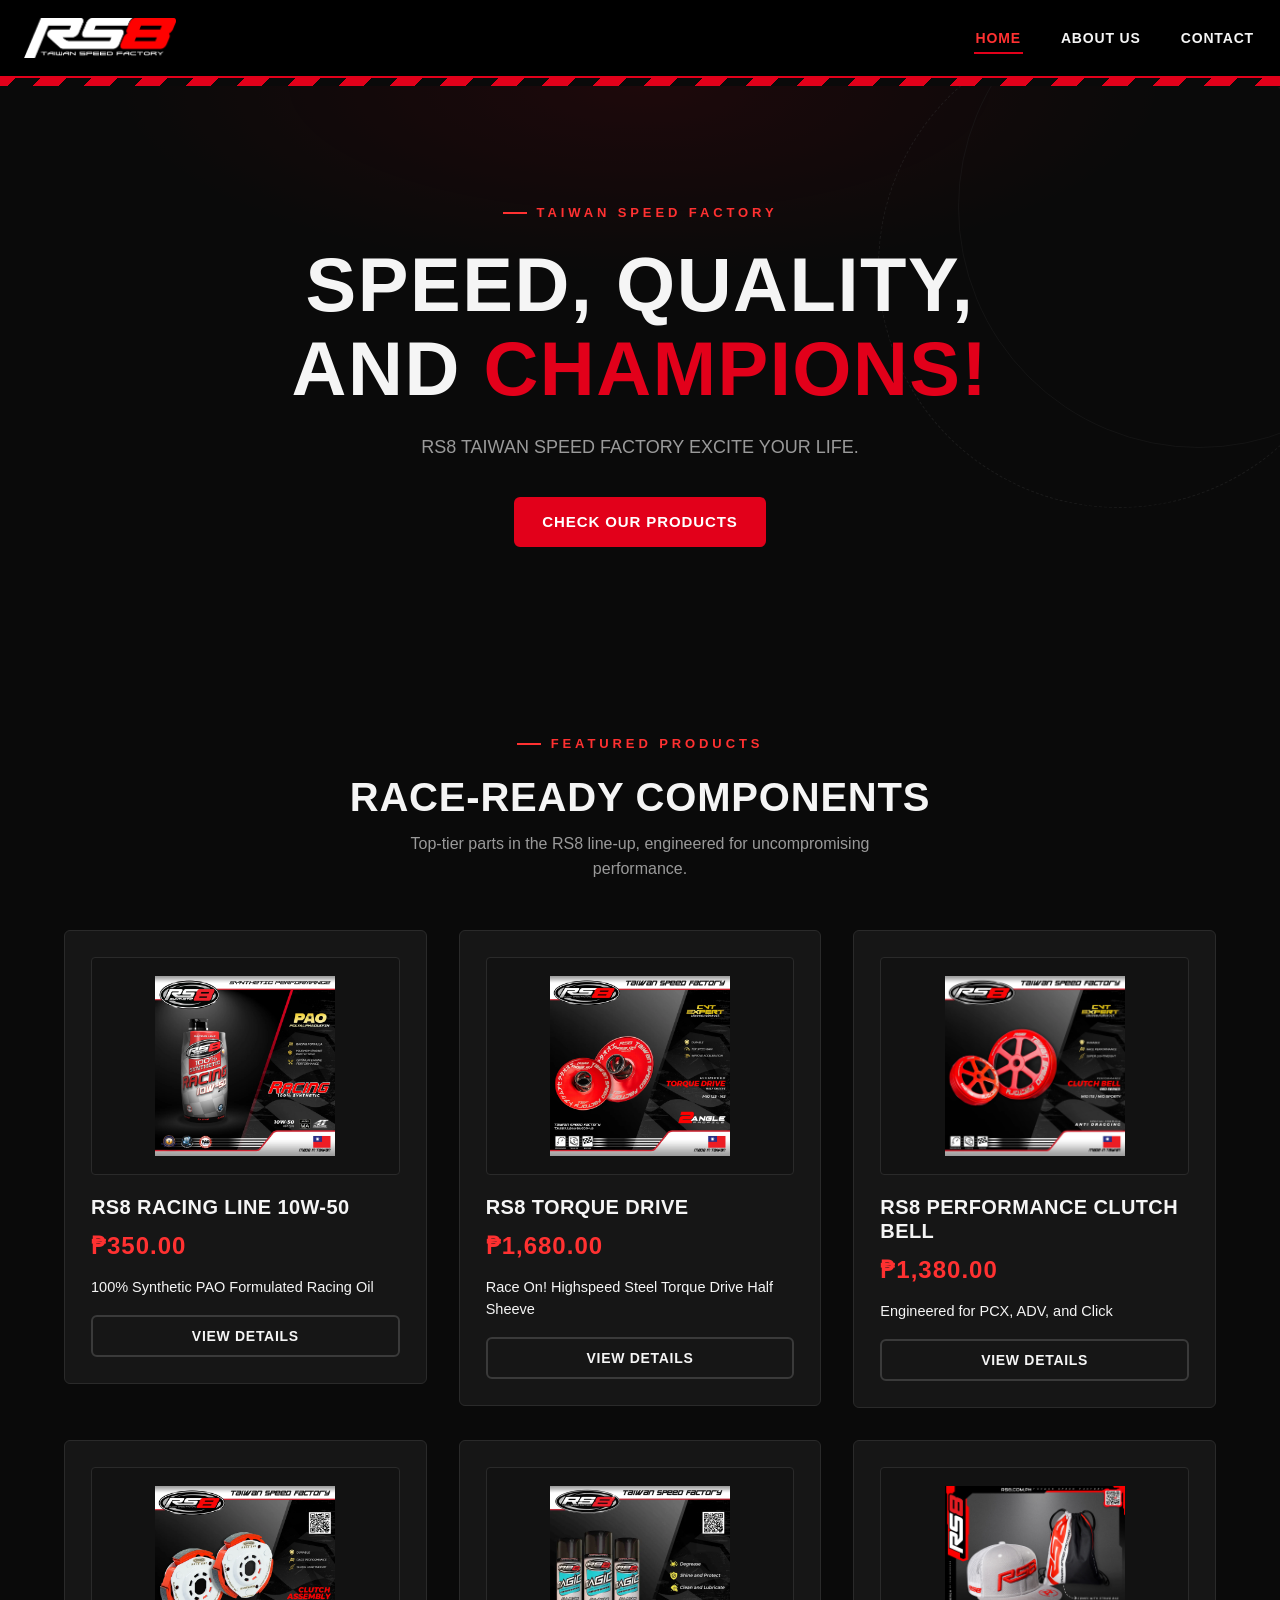
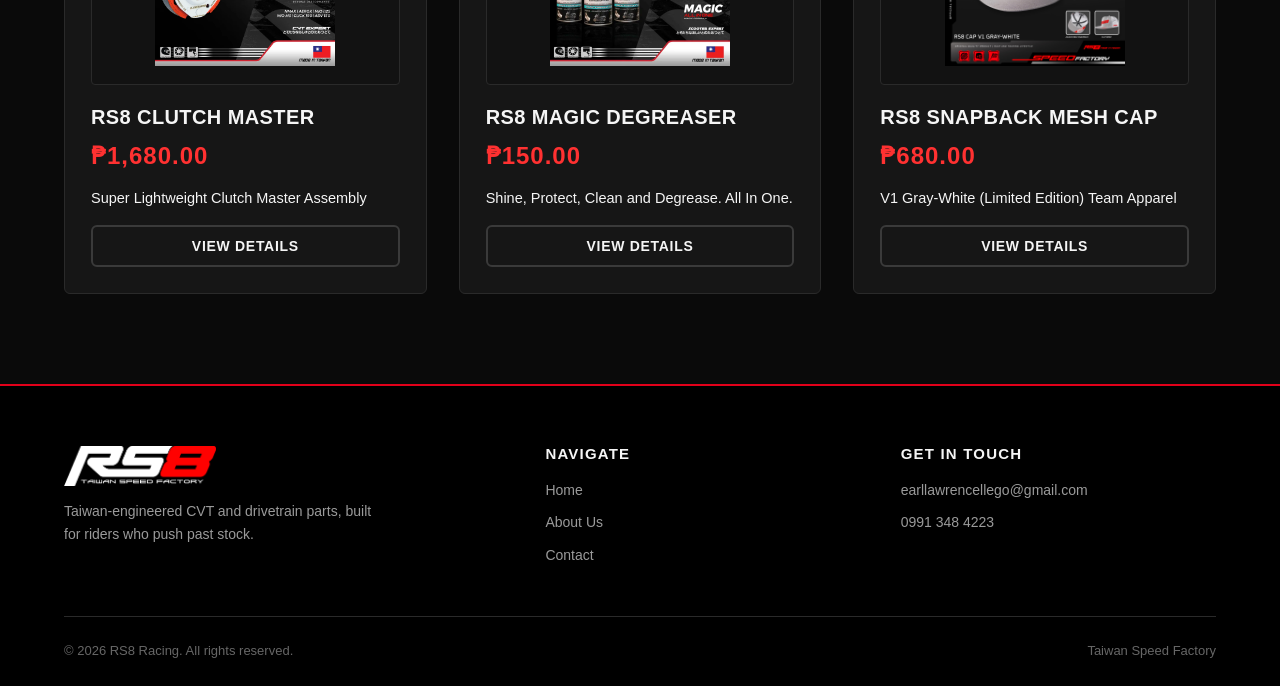
<file: index.html>
<!DOCTYPE html>
<html lang="en">
<head>
    <meta charset="UTF-8">
    <meta name="viewport" content="width=device-width, initial-scale=1.0">
    <title>RS8 Racing | Taiwan Speed Factory</title>
    <meta name="description" content="RS8 Racing — Taiwan-engineered CVT and drivetrain performance parts, dyno-tested for Philippine riders.">
    <link rel="stylesheet" href="css/style.css">
    <style>
        /* Small addition for the background video */
        .hero-video {
            position: absolute;
            top: 0;
            left: 0;
            width: 100%;
            height: 100%;
            object-fit: cover;
            z-index: 0;
            opacity: 0.35; /* Dims the video so the text pops */
        }
        .hero-inner {
            z-index: 1; /* Keeps text above the video */
        }
    </style>
</head>
<body>

<header class="site-header">
    <a href="index.html" class="logo"><img src="images/rs8logo.webp" alt="RS8 Racing Logo"></a>
    <button class="nav-toggle" aria-label="Toggle menu" aria-expanded="false">
        <span></span><span></span><span></span>
    </button>
    <nav>
        <ul>
            <li><a href="index.html" class="active">HOME</a></li>
            <li><a href="about.html">ABOUT US</a></li>
            <li><a href="contact.html">CONTACT</a></li>
        </ul>
    </nav>
</header>

<div class="hazard-rule"></div>

<main>

    <!-- HERO SECTION WITH VIDEO -->
    <section class="hero">
        <video autoplay muted loop playsinline class="hero-video">
            <source src="images/rs8-hero.mp4" type="video/mp4">
        </video>
        <div class="hero-inner">
            <span class="eyebrow">Taiwan Speed Factory</span>
            <h1>SPEED, QUALITY, AND <em>CHAMPIONS!</em></h1>
            <p>RS8 TAIWAN SPEED FACTORY EXCITE YOUR LIFE.</p>
            <div class="hero-ctas">
                <a href="#featured" class="btn">CHECK OUR PRODUCTS</a>
            </div>
        </div>
    </section>

    <!-- PRODUCT GRID -->
    <section id="featured">
        <div class="container">
            <div class="section-title">
                <span class="eyebrow">Featured Products</span>
                <h2>Race-Ready Components</h2>
                <p>Top-tier parts in the RS8 line-up, engineered for uncompromising performance.</p>
            </div>

            <div class="product-grid">

                <div class="product-card">
                    <div class="img-wrap"><img src="images/rs8oil.webp" alt="RS8 Racing Line 10W-50"></div>
                    <h3>RS8 Racing Line 10W-50</h3>
                    <div class="product-price">₱350.00</div>
                    <p class="product-desc">100% Synthetic PAO Formulated Racing Oil</p>
                    
                    <div class="details-content">
                        <ul class="product-features">
                            <li>100% Synthetic</li>
                            <li>10W-50 API SN</li>
                            <li>4T Racing / JASO MA</li>
                            <li>PAO Formulated</li>
                        </ul>
                    </div>
                    <button class="details-btn">View Details</button>
                </div>

                <div class="product-card">
                    <div class="img-wrap"><img src="images/torquedrive.webp" alt="RS8 Torque Drive"></div>
                    <h3>RS8 Torque Drive</h3>
                    <div class="product-price">₱1,680.00</div>
                    <p class="product-desc">Race On! Highspeed Steel Torque Drive Half Sheeve</p>
                    
                    <div class="details-content">
                        <ul class="product-features">
                            <li>Touring and Race Proven</li>
                            <li>Performance Guaranteed</li>
                            <li>High Speed Profile Design</li>
                            <li>Precision Machining</li>
                        </ul>
                    </div>
                    <button class="details-btn">View Details</button>
                </div>

                <div class="product-card">
                    <div class="img-wrap"><img src="images/rs8bell.webp" alt="RS8 Performance Clutch Bell"></div>
                    <h3>RS8 Performance Clutch Bell</h3>
                    <div class="product-price">₱1,380.00</div>
                    <p class="product-desc">Engineered for PCX, ADV, and Click</p>
                    
                    <div class="details-content">
                        <ul class="product-features">
                            <li>Anti Dragging Formula</li>
                            <li>Dynamically Balanced</li>
                            <li>Touring and Race Proven</li>
                        </ul>
                    </div>
                    <button class="details-btn">View Details</button>
                </div>

                <div class="product-card">
                    <div class="img-wrap"><img src="images/rs8clutchassy.webp" alt="RS8 Lightweight Clutch Master"></div>
                    <h3>RS8 Clutch Master</h3>
                    <div class="product-price">₱1,680.00</div>
                    <p class="product-desc">Super Lightweight Clutch Master Assembly</p>
                    
                    <div class="details-content">
                        <ul class="product-features">
                            <li>Anti Dragging Formula</li>
                            <li>Touring and Race Proven</li>
                            <li>Performance Guaranteed</li>
                        </ul>
                    </div>
                    <button class="details-btn">View Details</button>
                </div>

                <div class="product-card">
                    <div class="img-wrap"><img src="images/rs8degreaser.webp" alt="RS8 Magic Degreaser"></div>
                    <h3>RS8 Magic Degreaser</h3>
                    <div class="product-price">₱150.00</div>
                    <p class="product-desc">Shine, Protect, Clean and Degrease. All In One.</p>
                    
                    <div class="details-content">
                        <ul class="product-features">
                            <li>Powerful Fast-Acting Formula</li>
                            <li>Safe for Engine & Plastic Parts</li>
                            <li>Excellent Chain Cleaner</li>
                        </ul>
                    </div>
                    <button class="details-btn">View Details</button>
                </div>

                <div class="product-card">
                    <div class="img-wrap"><img src="images/rs8cap.jpg" alt="RS8 Snapback Mesh Cap"></div>
                    <h3>RS8 Snapback Mesh Cap</h3>
                    <div class="product-price">₱680.00</div>
                    <p class="product-desc">V1 Gray-White (Limited Edition) Team Apparel</p>
                    
                    <div class="details-content">
                        <ul class="product-features">
                            <li>Premium Flat Brim Snapback</li>
                            <li>High Quality 3D Embroidery</li>
                            <li>Cotton/Acrylic Blend</li>
                            <li>Comes with Free String Bag</li>
                        </ul>
                    </div>
                    <button class="details-btn">View Details</button>
                </div>

            </div>
        </div>
    </section>

</main>

<footer>
    <div class="container">
        <div class="footer-grid">
            <div class="footer-col footer-brand">
                <a href="index.html" class="logo"><img src="images/rs8logo.webp" alt="RS8 Racing Logo"></a>
                <p>Taiwan-engineered CVT and drivetrain parts, built for riders who push past stock.</p>
            </div>
            <div class="footer-col">
                <h4>Navigate</h4>
                <a href="index.html">Home</a>
                <a href="about.html">About Us</a>
                <a href="contact.html">Contact</a>
            </div>
            <div class="footer-col">
                <h4>Get In Touch</h4>
                <a href="mailto:earllawrencellego@gmail.com">earllawrencellego@gmail.com</a>
                <a href="tel:+639913484223">0991 348 4223</a>
            </div>
        </div>
        <div class="footer-bottom">
            <span>&copy; 2026 RS8 Racing. All rights reserved.</span>
            <span>Taiwan Speed Factory</span>
        </div>
    </div>
</footer>

<script src="js/main.js"></script>
</body>
</html>
</file>
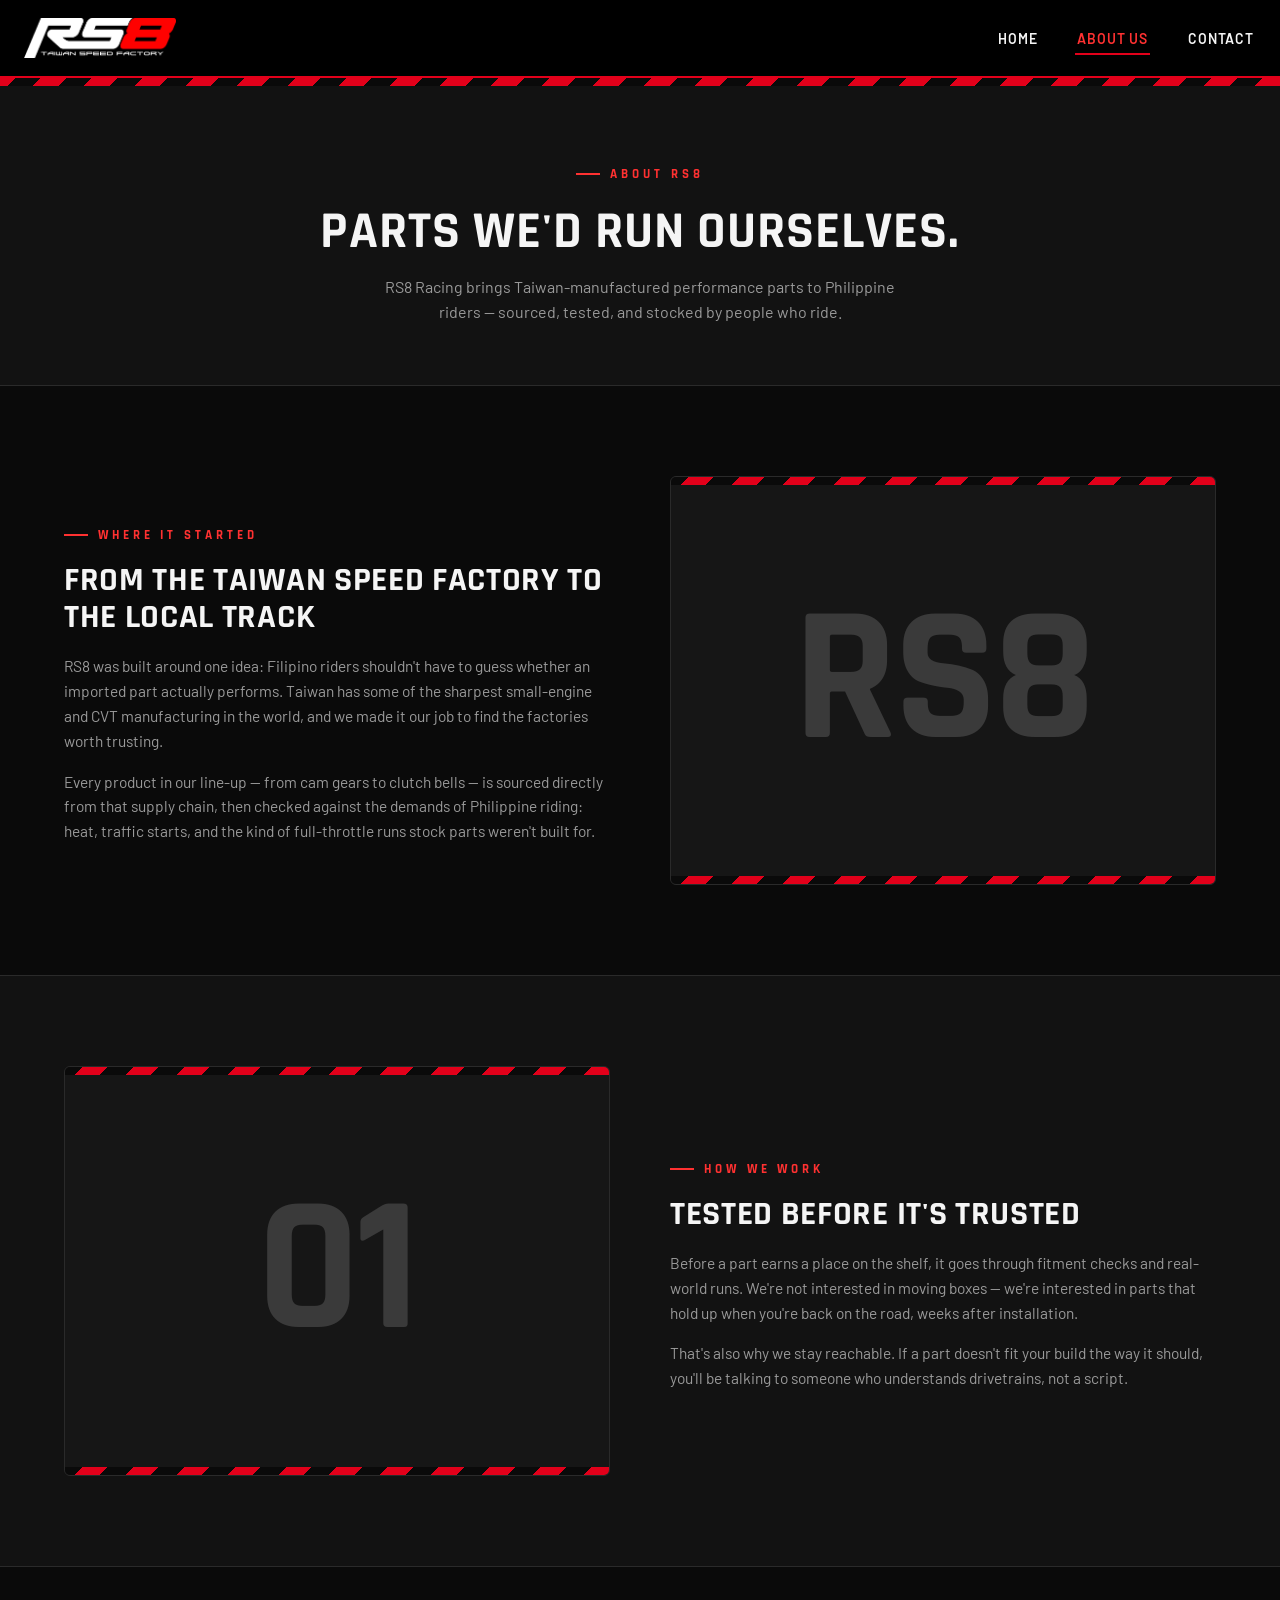
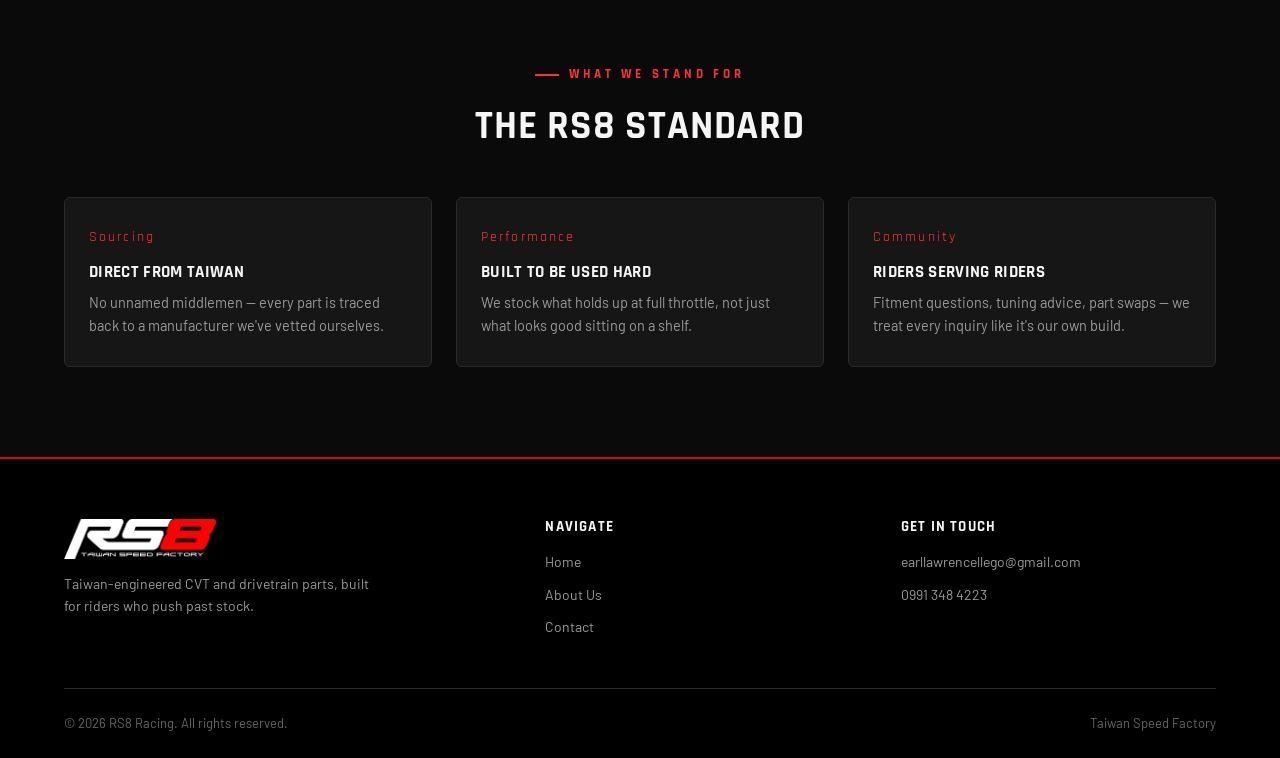
<file: about.html>
<!DOCTYPE html>
<html lang="en">
<head>
<meta charset="UTF-8">
<meta name="viewport" content="width=device-width, initial-scale=1.0">
<title>About Us | RS8 Racing</title>
<meta name="description" content="RS8 Racing sources and tests Taiwan-made CVT and drivetrain parts for Philippine riders. Learn our story.">
<link rel="preconnect" href="https://fonts.googleapis.com">
<link rel="preconnect" href="https://fonts.gstatic.com" crossorigin>
<link href="https://fonts.googleapis.com/css2?family=Rajdhani:wght@500;600;700&family=Barlow:wght@400;500;600&display=swap" rel="stylesheet">
<link rel="stylesheet" href="css/style.css">
</head>
<body>

<header class="site-header">
    <a href="index.html" class="logo"><img src="images/rs8logo.webp" alt="RS8 Racing Logo"></a>
    <button class="nav-toggle" aria-label="Toggle menu" aria-expanded="false">
        <span></span><span></span><span></span>
    </button>
    <nav>
        <ul>
            <li><a href="index.html">Home</a></li>
            <li><a href="about.html" class="active">About Us</a></li>
            <li><a href="contact.html">Contact</a></li>
        </ul>
    </nav>
</header>

<div class="hazard-rule"></div>

<main>

    <section class="page-hero">
        <span class="eyebrow">About RS8</span>
        <h1>Parts we'd run ourselves.</h1>
        <p>RS8 Racing brings Taiwan-manufactured performance parts to Philippine riders — sourced, tested, and stocked by people who ride.</p>
    </section>

    <section>
        <div class="container">
            <div class="about-block">
                <div class="about-copy">
                    <span class="eyebrow">Where It Started</span>
                    <h2>From the Taiwan Speed Factory to the local track</h2>
                    <p>RS8 was built around one idea: Filipino riders shouldn't have to guess whether an imported part actually performs. Taiwan has some of the sharpest small-engine and CVT manufacturing in the world, and we made it our job to find the factories worth trusting.</p>
                    <p>Every product in our line-up — from cam gears to clutch bells — is sourced directly from that supply chain, then checked against the demands of Philippine riding: heat, traffic starts, and the kind of full-throttle runs stock parts weren't built for.</p>
                </div>
                <div class="about-visual">
                    <div class="hazard-rule"></div>
                    <span class="about-visual-mark">RS8</span>
                    <div class="hazard-rule bottom"></div>
                </div>
            </div>
        </div>
    </section>

    <section class="feature-strip">
        <div class="container">
            <div class="about-block reverse">
                <div class="about-visual">
                    <div class="hazard-rule"></div>
                    <span class="about-visual-mark">01</span>
                    <div class="hazard-rule bottom"></div>
                </div>
                <div class="about-copy">
                    <span class="eyebrow">How We Work</span>
                    <h2>Tested before it's trusted</h2>
                    <p>Before a part earns a place on the shelf, it goes through fitment checks and real-world runs. We're not interested in moving boxes — we're interested in parts that hold up when you're back on the road, weeks after installation.</p>
                    <p>That's also why we stay reachable. If a part doesn't fit your build the way it should, you'll be talking to someone who understands drivetrains, not a script.</p>
                </div>
            </div>
        </div>
    </section>

    <section>
        <div class="container">
            <div class="section-title">
                <span class="eyebrow">What We Stand For</span>
                <h2>The RS8 Standard</h2>
            </div>
            <div class="values-grid">
                <div class="value-card">
                    <span class="num">Sourcing</span>
                    <h3>Direct from Taiwan</h3>
                    <p>No unnamed middlemen — every part is traced back to a manufacturer we've vetted ourselves.</p>
                </div>
                <div class="value-card">
                    <span class="num">Performance</span>
                    <h3>Built to be used hard</h3>
                    <p>We stock what holds up at full throttle, not just what looks good sitting on a shelf.</p>
                </div>
                <div class="value-card">
                    <span class="num">Community</span>
                    <h3>Riders serving riders</h3>
                    <p>Fitment questions, tuning advice, part swaps — we treat every inquiry like it's our own build.</p>
                </div>
            </div>
        </div>
    </section>

</main>

<footer>
    <div class="container">
        <div class="footer-grid">
            <div class="footer-col footer-brand">
                <a href="index.html" class="logo"><img src="images/rs8logo.webp" alt="RS8 Racing Logo"></a>
                <p>Taiwan-engineered CVT and drivetrain parts, built for riders who push past stock.</p>
            </div>
            <div class="footer-col">
                <h4>Navigate</h4>
                <a href="index.html">Home</a>
                <a href="about.html">About Us</a>
                <a href="contact.html">Contact</a>
            </div>
            <div class="footer-col">
                <h4>Get In Touch</h4>
                <a href="mailto:earllawrencellego@gmail.com">earllawrencellego@gmail.com</a>
                <a href="tel:+639913484223">0991 348 4223</a>
            </div>
        </div>
        <div class="footer-bottom">
            <span>&copy; 2026 RS8 Racing. All rights reserved.</span>
            <span>Taiwan Speed Factory</span>
        </div>
    </div>
</footer>

<script src="js/main.js"></script>
</body>
</html>
</file>
<file: css/style.css>
/* =========================================================
   RS8 RACING — Taiwan Speed Factory
   Design tokens
   ========================================================= */
:root{
  --bg:        #0a0a0a;
  --bg-alt:    #121212;
  --surface:   #161616;
  --surface-2: #1c1c1c;
  --border:    #2a2a2a;
  --border-hi: #3a3a3a;

  --red:        #e2001a;
  --red-bright: #ff3131;
  --yellow:     #f2c200;

  --text:       #f5f5f5;
  --text-muted: #9a9a9a;
  --text-faint: #666666;

  --font-display: 'Rajdhani', 'Segoe UI', Tahoma, sans-serif;
  --font-body:    'Barlow', 'Segoe UI', Tahoma, sans-serif;

  --container: 1200px;
  --radius: 6px;
  --ease: cubic-bezier(.4,0,.2,1);
}

@media (prefers-reduced-motion: reduce){
  *{ animation-duration: 0.001ms !important; animation-iteration-count: 1 !important; transition-duration: 0.001ms !important; scroll-behavior: auto !important; }
}

/* =========================================================
   Reset
   ========================================================= */
*{ box-sizing: border-box; margin:0; padding:0; }
html{ scroll-behavior: smooth; }
body{
  font-family: var(--font-body);
  background-color: var(--bg);
  color: var(--text);
  line-height: 1.6;
  -webkit-font-smoothing: antialiased;
  overflow-x: hidden;
}
img{ display:block; max-width:100%; }
a{ color: inherit; }
ul{ list-style: none; }
button{ font-family: inherit; }

h1, h2, h3, h4{
  font-family: var(--font-display);
  text-transform: uppercase;
  letter-spacing: 0.02em;
  line-height: 1.1;
}

:focus-visible{
  outline: 2px solid var(--yellow);
  outline-offset: 3px;
}

.container{
  max-width: var(--container);
  margin: 0 auto;
  padding: 0 24px;
}

/* =========================================================
   Signature element
   ========================================================= */
.hazard-rule{
  height: 8px;
  width: 100%;
  background-image: repeating-linear-gradient(
    -45deg,
    var(--red) 0 18px,
    #0a0a0a 18px 36px
  );
}

/* =========================================================
   Header / Navigation
   ========================================================= */
.site-header{
  position: sticky;
  top: 0;
  z-index: 100;
  display: flex;
  justify-content: space-between;
  align-items: center;
  padding: 18px 24px;
  background-color: rgba(0,0,0,0.92);
  backdrop-filter: blur(6px);
  border-bottom: 2px solid var(--red);
}

.logo {
  text-decoration: none;
  display: flex;
  align-items: center;
}

.logo img {
  height: 40px;
  width: auto;
  display: block;
}

.nav-toggle{
  display: none;
  flex-direction: column;
  gap: 5px;
  background: none;
  border: none;
  cursor: pointer;
  padding: 8px;
  z-index: 110;
}
.nav-toggle span{
  width: 26px;
  height: 2px;
  background: var(--text);
  transition: transform .25s var(--ease), opacity .25s var(--ease);
}
.nav-toggle.is-open span:nth-child(1){ transform: translateY(7px) rotate(45deg); }
.nav-toggle.is-open span:nth-child(2){ opacity: 0; }
.nav-toggle.is-open span:nth-child(3){ transform: translateY(-7px) rotate(-45deg); }

nav ul{
  display: flex;
  gap: 36px;
}

nav a{
  position: relative;
  text-decoration: none;
  color: var(--text);
  font-weight: 600;
  text-transform: uppercase;
  font-size: 14px;
  letter-spacing: 0.06em;
  padding: 6px 2px;
  transition: color .25s var(--ease);
}
nav a::after{
  content: "";
  position: absolute;
  left: 0; bottom: -2px;
  width: 100%; height: 2px;
  background: var(--red);
  transform: scaleX(0);
  transform-origin: left;
  transition: transform .25s var(--ease);
}
nav a:hover, nav a.active{ color: var(--red-bright); }
nav a:hover::after, nav a.active::after{ transform: scaleX(1); }

@media (max-width: 760px){
  .nav-toggle{ display: flex; }
  nav{
    position: fixed;
    inset: 0 0 0 auto;
    width: min(72vw, 320px);
    height: 100vh;
    background: #050505;
    border-left: 1px solid var(--border);
    transform: translateX(100%);
    transition: transform .3s var(--ease);
    padding: 100px 32px 32px;
  }
  nav.is-open{ transform: translateX(0); }
  nav ul{ flex-direction: column; gap: 28px; }
  nav a{ font-size: 16px; }
}

/* =========================================================
   Buttons
   ========================================================= */
.btn{
  display: inline-flex;
  align-items: center;
  gap: 8px;
  background-color: var(--red);
  color: #ffffff;
  border: none;
  padding: 13px 28px;
  font-family: var(--font-display);
  font-size: 15px;
  font-weight: 600;
  text-transform: uppercase;
  letter-spacing: 0.06em;
  cursor: pointer;
  border-radius: var(--radius);
  text-decoration: none;
  transition: background-color .25s var(--ease), transform .25s var(--ease);
}
.btn:hover{ background-color: var(--red-bright); transform: translateY(-2px); }
.btn:active{ transform: translateY(0); }

.btn-outline{
  background: transparent;
  color: var(--text);
  border: 2px solid var(--border-hi);
}
.btn-outline:hover{ border-color: var(--red); background: transparent; color: var(--text); }

.product-card button{
  width: 100%;
  background-color: transparent;
  color: var(--text);
  border: 2px solid var(--border-hi);
  padding: 11px 20px;
  font-family: var(--font-display);
  font-size: 14px;
  font-weight: 600;
  text-transform: uppercase;
  letter-spacing: 0.05em;
  cursor: pointer;
  border-radius: var(--radius);
  transition: border-color .25s var(--ease), background-color .25s var(--ease), color .25s var(--ease);
  margin-top: auto; 
}
.product-card button:hover{
  background-color: var(--red);
  border-color: var(--red);
  color: #fff;
}

/* =========================================================
   Hero
   ========================================================= */
.hero{
  position: relative;
  padding: 110px 24px 90px;
  text-align: center;
  overflow: hidden;
  background:
    radial-gradient(ellipse 60% 50% at 50% 0%, rgba(226,0,26,0.14), transparent 70%),
    var(--bg);
}
.hero::before{
  content: "";
  position: absolute;
  top: -120px; right: -160px;
  width: 480px; height: 480px;
  border-radius: 50%;
  border: 1px solid var(--border);
  opacity: .5;
}
.hero::after{
  content: "";
  position: absolute;
  top: -60px; right: -80px;
  width: 480px; height: 480px;
  border-radius: 50%;
  border: 1px dashed var(--border-hi);
  opacity: .35;
}
.hero-inner{ position: relative; z-index: 2; max-width: 760px; margin: 0 auto; }

/* Video background hero — left-aligned, bottom-weighted, matches rs8.com.ph */
.hero-video{
  padding: 160px 24px 130px;
  background: var(--bg); /* fallback color while video loads */
  text-align: left;
  display: flex;
  align-items: flex-end;
  min-height: 640px;
}
.hero-video::before,
.hero-video::after{ display: none; } /* decorative rings are for the static hero only */
.hero-video .hero-inner{
  max-width: 640px;
  margin: 0;
}
.hero-video-bg{
  position: absolute;
  inset: 0;
  width: 100%;
  height: 100%;
  object-fit: cover;
  z-index: 0;
}
.hero-overlay{
  position: absolute;
  inset: 0;
  z-index: 1;
  background:
    linear-gradient(180deg, rgba(10,10,10,0.35) 0%, rgba(10,10,10,0.55) 60%, var(--bg) 100%),
    linear-gradient(90deg, rgba(10,10,10,0.75), transparent 65%);
}

.hero-video h1{
  font-size: clamp(32px, 5.2vw, 54px);
  font-weight: 700;
  margin-bottom: 18px;
}
.highlight{
  background: var(--red);
  color: #fff;
  padding: 2px 12px;
  display: inline-block;
  font-style: italic;
}

.hero-sub{
  font-family: var(--font-display);
  font-size: 17px;
  font-weight: 600;
  letter-spacing: 0.04em;
  text-transform: uppercase;
  color: var(--text);
  margin: 0 0 32px;
  line-height: 1.4;
}

.btn-arrow{
  clip-path: polygon(0 0, 92% 0, 100% 50%, 92% 100%, 0 100%);
  padding: 15px 40px 15px 28px;
}

@media (prefers-reduced-motion: reduce){
  .hero-video-bg{ display: none; }
  .hero-video{
    background: var(--bg) url('images/hero-poster.jpg') center/cover no-repeat;
  }
}
@media (max-width: 700px){
  .hero-video{ padding: 110px 20px 70px; min-height: 520px; align-items: flex-end; }
  .hero-video .hero-inner{ max-width: 100%; }
}

.eyebrow{
  display: inline-flex;
  align-items: center;
  gap: 10px;
  font-family: var(--font-display);
  font-size: 13px;
  font-weight: 700;
  letter-spacing: 0.3em;
  color: var(--red-bright);
  text-transform: uppercase;
  margin-bottom: 20px;
}
.eyebrow::before{
  content: "";
  width: 24px; height: 2px;
  background: var(--red-bright);
}

.hero h1{
  font-size: clamp(40px, 7vw, 76px);
  font-weight: 700;
  margin-bottom: 22px;
}
.hero h1 em{
  font-style: normal;
  color: var(--red);
}

.hero p{
  font-size: 18px;
  color: var(--text-muted);
  max-width: 560px;
  margin: 0 auto 36px;
}

.hero-ctas{
  display: flex;
  gap: 16px;
  justify-content: center;
  flex-wrap: wrap;
}

/* =========================================================
   Section title
   ========================================================= */
.section-title{
  text-align: center;
  margin-bottom: 48px;
}
.section-title .eyebrow{ justify-content: center; }
.section-title h2{
  font-size: clamp(28px, 4vw, 40px);
  margin-bottom: 12px;
}
.section-title p{ color: var(--text-muted); max-width: 520px; margin: 0 auto; }

section{ padding: 90px 0; }

/* =========================================================
   Product Grid & Advanced Card UX
   ========================================================= */
.product-grid{
  display: grid;
  grid-template-columns: repeat(auto-fit, minmax(300px, 1fr));
  gap: 32px;
  align-items: start;
}

.product-card{
  position: relative;
  background-color: var(--surface);
  border: 1px solid var(--border);
  border-radius: var(--radius);
  padding: 26px 26px;
  text-align: left;
  display: flex;
  flex-direction: column;
  transition: transform .3s var(--ease), border-color .3s var(--ease), background-color .3s var(--ease), box-shadow .3s var(--ease);
}
.product-card:hover{
  transform: translateY(-6px);
  border-color: var(--red);
  background-color: var(--surface-2);
  box-shadow: 0 10px 25px rgba(226, 0, 26, 0.08);
}

.product-card .img-wrap{
  background: var(--bg-alt);
  border: 1px solid var(--border);
  border-radius: 4px;
  padding: 18px;
  margin-bottom: 20px;
  min-height: 180px;
  display: flex;
  align-items: center;
  justify-content: center;
}

.product-card img{
  width: 100%;
  max-width: 180px;
  height: auto;
  object-fit: contain;
  margin: 0 auto;
}

.product-card h3{
  font-size: 20px;
  margin-bottom: 8px;
  line-height: 1.2;
}

.product-price {
  font-family: var(--font-display);
  font-size: 24px;
  font-weight: 700;
  color: var(--red-bright);
  margin-bottom: 12px;
  letter-spacing: 1px;
}

.product-desc {
  font-size: 14.5px;
  color: var(--text);
  margin-bottom: 16px;
  line-height: 1.5;
  font-weight: 500;
}

/* Hidden details section */
.details-content {
    display: none; /* Hidden by default */
    margin-bottom: 20px;
}

/* Class added by JS to show the details */
.details-content.is-open {
    display: block;
    animation: fadeIn 0.3s ease-in-out;
}

@keyframes fadeIn {
    from { opacity: 0; transform: translateY(-5px); }
    to { opacity: 1; transform: translateY(0); }
}

.product-features {
  padding: 0;
}

.product-features li {
  position: relative;
  padding-left: 18px;
  font-size: 13.5px;
  color: var(--text-muted);
  margin-bottom: 8px;
  line-height: 1.4;
}

.product-features li::before {
  content: "▹";
  position: absolute;
  left: 0;
  top: -1px;
  color: var(--red);
  font-weight: bold;
  font-size: 16px;
}

/* =========================================================
   Feature strip
   ========================================================= */
.feature-strip{
  background: var(--bg-alt);
  border-top: 1px solid var(--border);
  border-bottom: 1px solid var(--border);
}
.feature-grid{
  display: grid;
  grid-template-columns: repeat(auto-fit, minmax(240px, 1fr));
  gap: 40px;
}
.feature{
  display: flex;
  gap: 18px;
}
.feature-icon{
  flex-shrink: 0;
  width: 48px; height: 48px;
  border: 2px solid var(--red);
  border-radius: 50%;
  display: flex;
  align-items: center;
  justify-content: center;
  color: var(--red-bright);
}
.feature-icon svg{ width: 22px; height: 22px; }
.feature h3{
  font-size: 17px;
  margin-bottom: 8px;
}
.feature p{
  color: var(--text-muted);
  font-size: 14.5px;
}

/* =========================================================
   Footer
   ========================================================= */
footer{
  background: #000000;
  border-top: 2px solid var(--red);
  padding: 60px 0 24px;
}
.footer-grid{
  display: grid;
  grid-template-columns: 1.4fr 1fr 1fr;
  gap: 40px;
  margin-bottom: 40px;
}
.footer-col h4{
  font-size: 15px;
  color: var(--text);
  margin-bottom: 16px;
  letter-spacing: 0.08em;
}
.footer-col p, .footer-col a{
  color: var(--text-muted);
  font-size: 14px;
  text-decoration: none;
  display: block;
  margin-bottom: 10px;
  transition: color .2s var(--ease);
}
.footer-col a:hover{ color: var(--red-bright); }
.footer-brand .logo{ margin-bottom: 14px; }
.footer-brand p{ max-width: 320px; }

.footer-bottom{
  border-top: 1px solid var(--border);
  padding-top: 24px;
  display: flex;
  justify-content: space-between;
  flex-wrap: wrap;
  gap: 12px;
  font-size: 13px;
  color: var(--text-faint);
}

@media (max-width: 700px){
  .footer-grid{ grid-template-columns: 1fr; gap: 32px; }
}

/* =========================================================
   Page hero
   ========================================================= */
.page-hero{
  padding: 70px 24px 60px;
  text-align: center;
  background: var(--bg-alt);
  border-bottom: 1px solid var(--border);
}
.page-hero h1{ font-size: clamp(34px, 6vw, 52px); margin-bottom: 12px; }
.page-hero p{ color: var(--text-muted); max-width: 520px; margin: 0 auto; }

/* =========================================================
   About page
   ========================================================= */
.about-block{
  display: grid;
  grid-template-columns: 1fr 1fr;
  gap: 60px;
  align-items: center;
}
.about-block.reverse .about-copy{ order: 2; }
.about-block.reverse .about-visual{ order: 1; }

.about-copy .eyebrow{ margin-bottom: 16px; }
.about-copy h2{ font-size: clamp(26px, 4vw, 34px); margin-bottom: 18px; }
.about-copy p{ color: var(--text-muted); margin-bottom: 16px; font-size: 15.5px; }
.about-copy p:last-child{ margin-bottom: 0; }

.about-visual{
  position: relative;
  aspect-ratio: 4/3;
  background: var(--surface);
  border: 1px solid var(--border);
  border-radius: var(--radius);
  overflow: hidden;
  display: flex;
  align-items: center;
  justify-content: center;
}
.about-visual .hazard-rule{ position: absolute; top:0; left:0; }
.about-visual .hazard-rule.bottom{ top: auto; bottom: 0; }
.about-visual-mark{
  font-family: var(--font-display);
  font-size: 15vw;
  max-font-size: 140px;
  font-weight: 700;
  color: var(--border-hi);
  letter-spacing: -0.02em;
}

.values-grid{
  display: grid;
  grid-template-columns: repeat(auto-fit, minmax(220px, 1fr));
  gap: 24px;
}
.value-card{
  background: var(--surface);
  border: 1px solid var(--border);
  border-radius: var(--radius);
  padding: 28px 24px;
}
.value-card .num{
  font-family: var(--font-display);
  font-size: 14px;
  color: var(--red-bright);
  letter-spacing: 0.15em;
  margin-bottom: 14px;
  display: block;
}
.value-card h3{ font-size: 17px; margin-bottom: 10px; }
.value-card p{ color: var(--text-muted); font-size: 14.5px; }

@media (max-width: 800px){
  .about-block, .about-block.reverse{ grid-template-columns: 1fr; }
  .about-block.reverse .about-copy{ order: 1; }
  .about-block.reverse .about-visual{ order: 2; }
}

/* =========================================================
   Contact page
   ========================================================= */
.contact-layout{
  display: grid;
  grid-template-columns: 0.9fr 1.1fr;
  gap: 50px;
  align-items: start;
}

.contact-card{
  background: var(--surface);
  border: 1px solid var(--border);
  border-radius: var(--radius);
  overflow: hidden;
}
.contact-card .hazard-rule{ height: 6px; }
.contact-card-body{ padding: 34px 30px; }
.contact-card h3{ font-size: 20px; margin-bottom: 24px; }

.contact-line{
  display: flex;
  gap: 16px;
  align-items: flex-start;
  margin-bottom: 22px;
}
.contact-line:last-child{ margin-bottom: 0; }
.contact-line .ic{
  flex-shrink: 0;
  width: 40px; height: 40px;
  border-radius: 50%;
  background: var(--bg-alt);
  border: 1px solid var(--border-hi);
  display: flex;
  align-items: center;
  justify-content: center;
  color: var(--red-bright);
}
.contact-line .ic svg{ width: 18px; height: 18px; }
.contact-line .label{
  font-size: 12px;
  text-transform: uppercase;
  letter-spacing: 0.1em;
  color: var(--text-faint);
  margin-bottom: 4px;
}
.contact-line a, .contact-line span.value{
  font-size: 16px;
  color: var(--text);
  text-decoration: none;
  font-weight: 600;
}
.contact-line a:hover{ color: var(--red-bright); }

.form-card{
  background: var(--surface);
  border: 1px solid var(--border);
  border-radius: var(--radius);
  padding: 34px 30px;
}
.form-card h3{ font-size: 20px; margin-bottom: 6px; }
.form-card > p{ color: var(--text-muted); font-size: 14.5px; margin-bottom: 26px; }

.field{ margin-bottom: 20px; }
.field label{
  display: block;
  font-size: 13px;
  text-transform: uppercase;
  letter-spacing: 0.08em;
  color: var(--text-muted);
  margin-bottom: 8px;
}
.field input, .field textarea{
  width: 100%;
  background: var(--bg-alt);
  border: 1px solid var(--border-hi);
  border-radius: 4px;
  padding: 13px 14px;
  color: var(--text);
  font-family: var(--font-body);
  font-size: 15px;
  transition: border-color .2s var(--ease);
}
.field input:focus, .field textarea:focus{
  outline: none;
  border-color: var(--red);
}
.field textarea{ resize: vertical; min-height: 120px; }

@media (max-width: 860px){
  .contact-layout{ grid-template-columns: 1fr; }
}
/* =========================================================
   Auth pages (login / register)
   ========================================================= */
.auth-card{
  max-width: 440px;
  margin: 0 auto;
  background: var(--surface);
  border: 1px solid var(--border);
  border-radius: var(--radius);
  padding: 36px 32px;
}
.form-message{
  padding: 12px 16px;
  border-radius: 4px;
  font-size: 14px;
  margin-bottom: 20px;
}
.form-error{
  background: rgba(226,0,26,0.12);
  border: 1px solid var(--red);
  color: #ffb3b3;
}
.form-success{
  background: rgba(80,200,120,0.12);
  border: 1px solid #3fbf6b;
  color: #9be8b5;
}
.form-success a{ color: #ffffff; text-decoration: underline; }
.auth-alt{
  margin-top: 20px;
  text-align: center;
  color: var(--text-muted);
  font-size: 14px;
}
.auth-alt a{ color: var(--red-bright); text-decoration: none; font-weight: 600; }
.auth-alt a:hover{ text-decoration: underline; }

/* =========================================================
   Admin dashboard tables
   ========================================================= */
.table-wrap{
  overflow-x: auto;
  border: 1px solid var(--border);
  border-radius: var(--radius);
}
.admin-table{
  width: 100%;
  border-collapse: collapse;
  min-width: 560px;
}
.admin-table th, .admin-table td{
  text-align: left;
  padding: 14px 18px;
  font-size: 14px;
  border-bottom: 1px solid var(--border);
  white-space: nowrap;
}
.admin-table td:nth-child(3){ white-space: normal; }
.admin-table th{
  background: var(--bg-alt);
  font-family: var(--font-display);
  text-transform: uppercase;
  letter-spacing: 0.06em;
  font-size: 12px;
  color: var(--text-muted);
}
.admin-table tbody tr:last-child td{ border-bottom: none; }
.admin-table tbody tr:hover{ background: var(--surface-2); }

.role-badge{
  display: inline-block;
  padding: 3px 10px;
  border-radius: 999px;
  font-size: 12px;
  font-weight: 600;
  text-transform: uppercase;
  letter-spacing: 0.05em;
}
.role-admin{ background: rgba(226,0,26,0.15); color: var(--red-bright); border: 1px solid var(--red); }
.role-user{ background: rgba(255,255,255,0.06); color: var(--text-muted); border: 1px solid var(--border-hi); }
</file>
